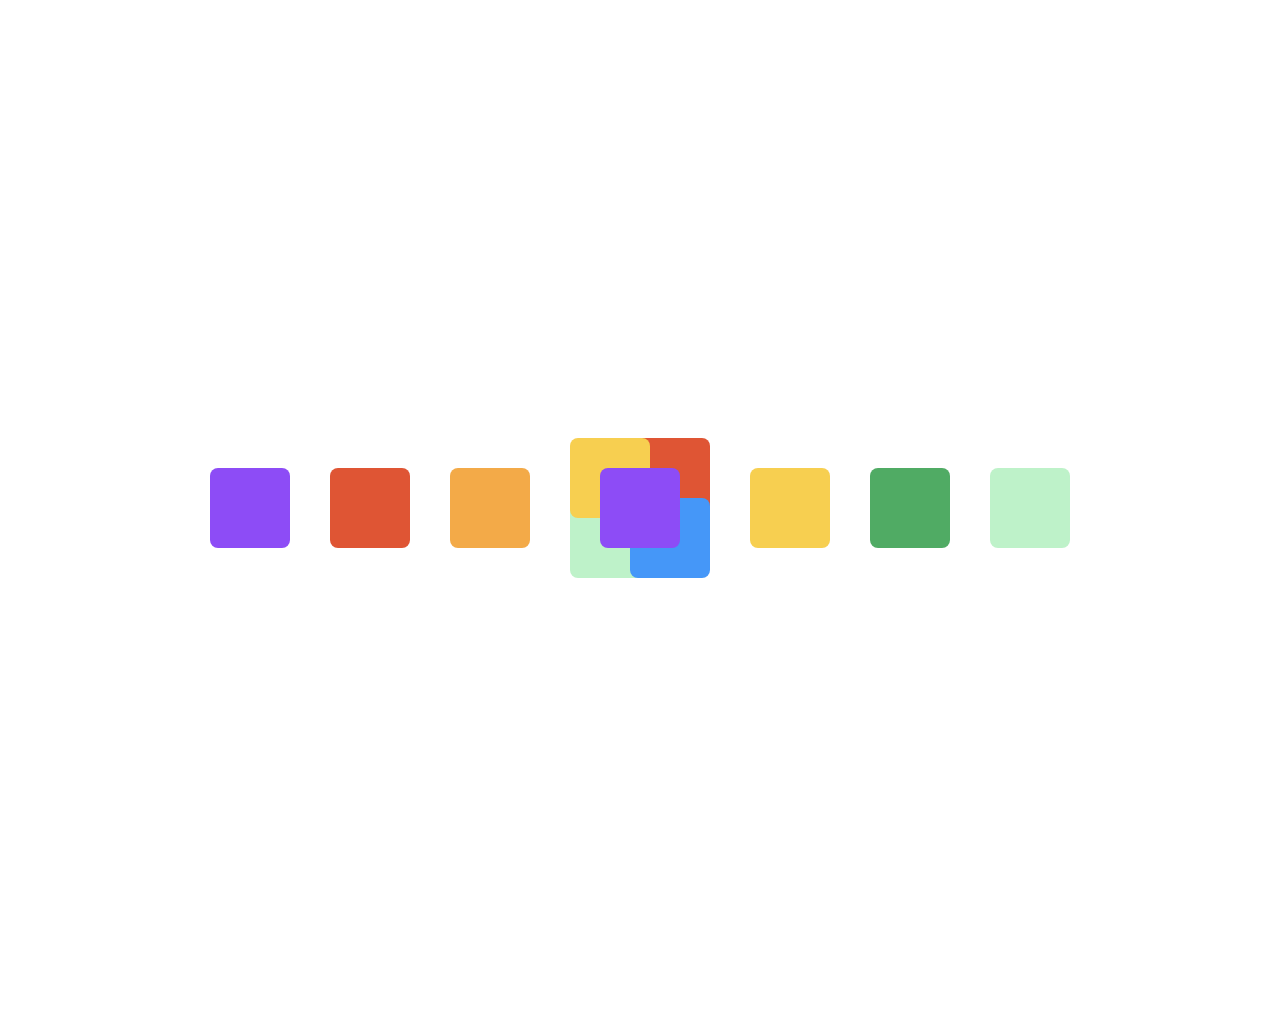
<file: submit 2차/김건우/index.html>
<!DOCTYPE html>
<html lang="en">
<head>
    <meta charset="UTF-8">
    <meta name="viewport" content="width=device-width, initial-scale=1.0">
    <title>Document</title>
    <link rel="stylesheet" href="index.css">
</head>
<body>
    <div class="container">
    <div class="box"></div>
    <div class="box"></div>
    <div class="box"></div>

    <div class="box4">
        <div class="inner-box"></div>
        <div class="inner-box"></div>
        <div class="inner-box"></div>
        <div class="inner-box"></div>
        <div class="inner-box"></div>
    </div>

    <div class="box"></div>
    <div class="box"></div>
    <div class="box"></div>
</body>
</html>
</file>
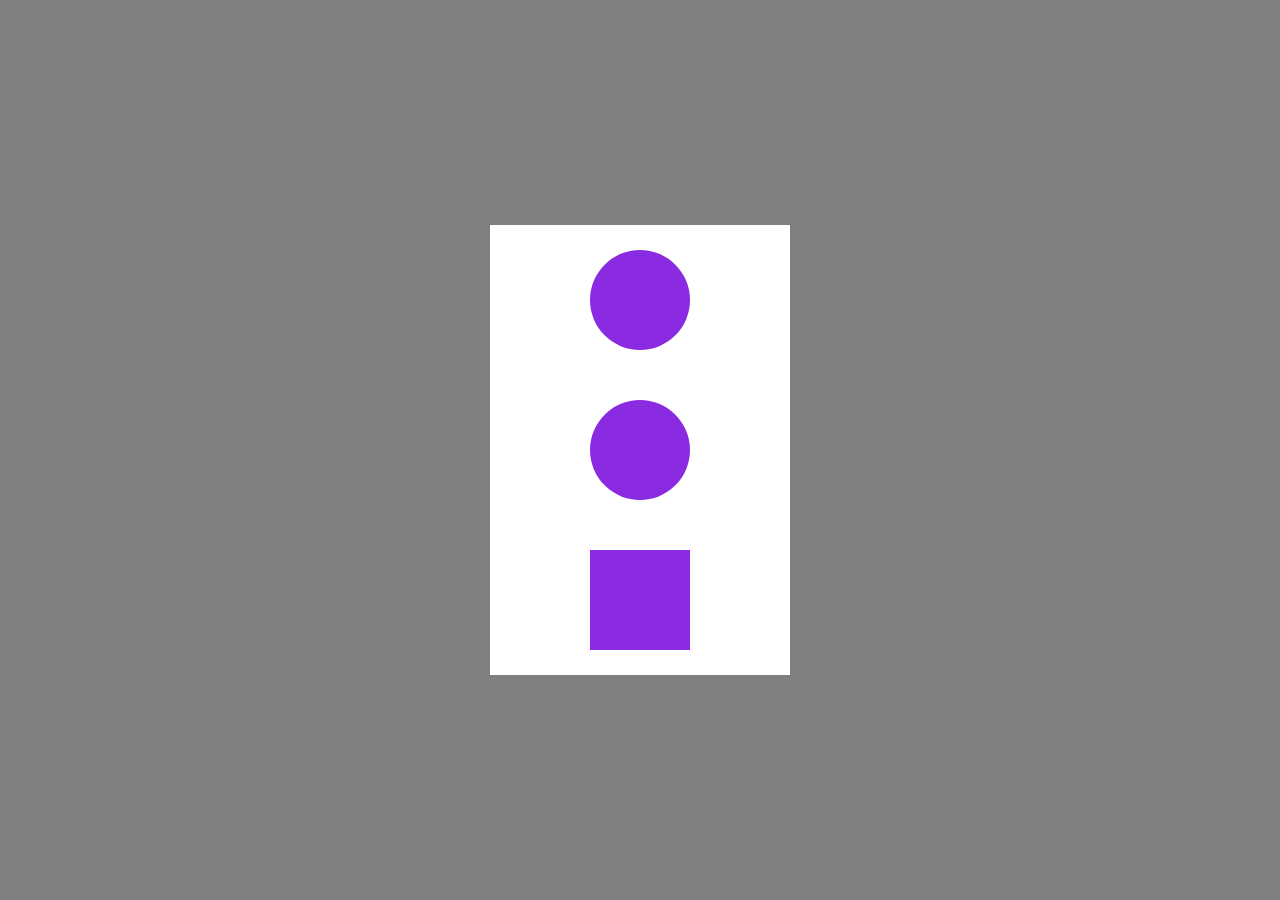
<file: 숙제 제출/손세리/index.html>
<!DOCTYPE html>
<html lang="en">
<head>
    <meta charset="UTF-8">
    <meta name="viewport" content="width=device-width, initial-scale=1.0">
    <title>Document</title>
    <link rel="stylesheet" href="index.css">
</head>
<body>
    <div class="whitebox">
        <div class="circle1"> </div>
        <div class="circle2"> </div>
        <div class="square"> </div>
    </div>
</body>
</html>
</file>
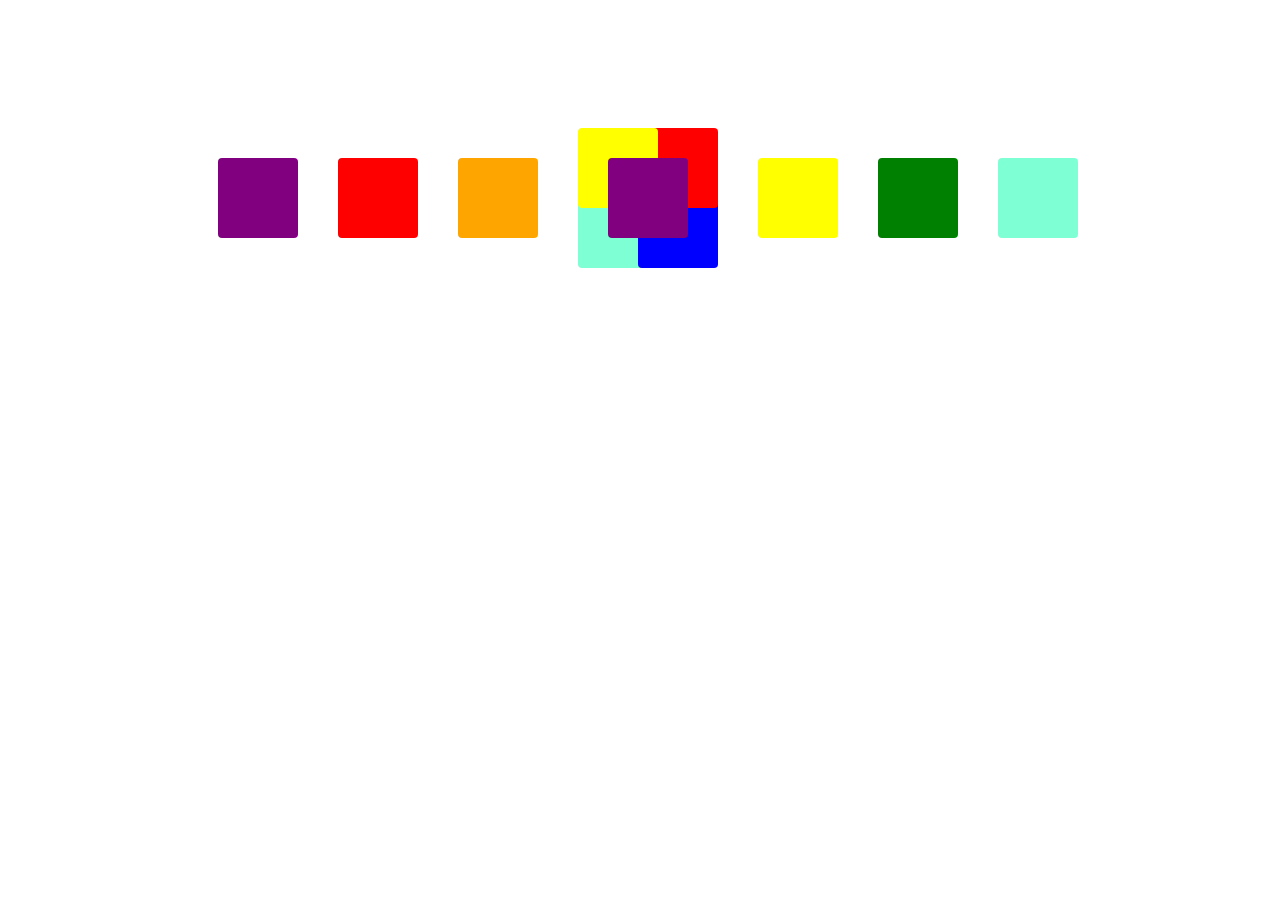
<file: submit 2차/곽수아/html.html>
<!DOCTYPE html>
<html lang="en">
<head>
    <meta charset="UTF-8">
    <meta name="viewport" content="width=device-width, initial-scale=1.0">
    <title>Document</title>
    <link rel="stylesheet" href="css.css">
</head>
<body>
    <div class="container">
        <div class="box"></div>
        <div class="box"></div>
        <div class="box"></div>
        <div class="bigbox">
            <div class="smallbox"></div>
            <div class="smallbox"></div>
            <div class="smallbox"></div>
            <div class="smallbox"></div>
            <div class="smallbox"></div>
        </div>
        <div class="box"></div>
        <div class="box"></div>
        <div class="box"></div>
    </div>
</div>
</body>
</html>
</file>
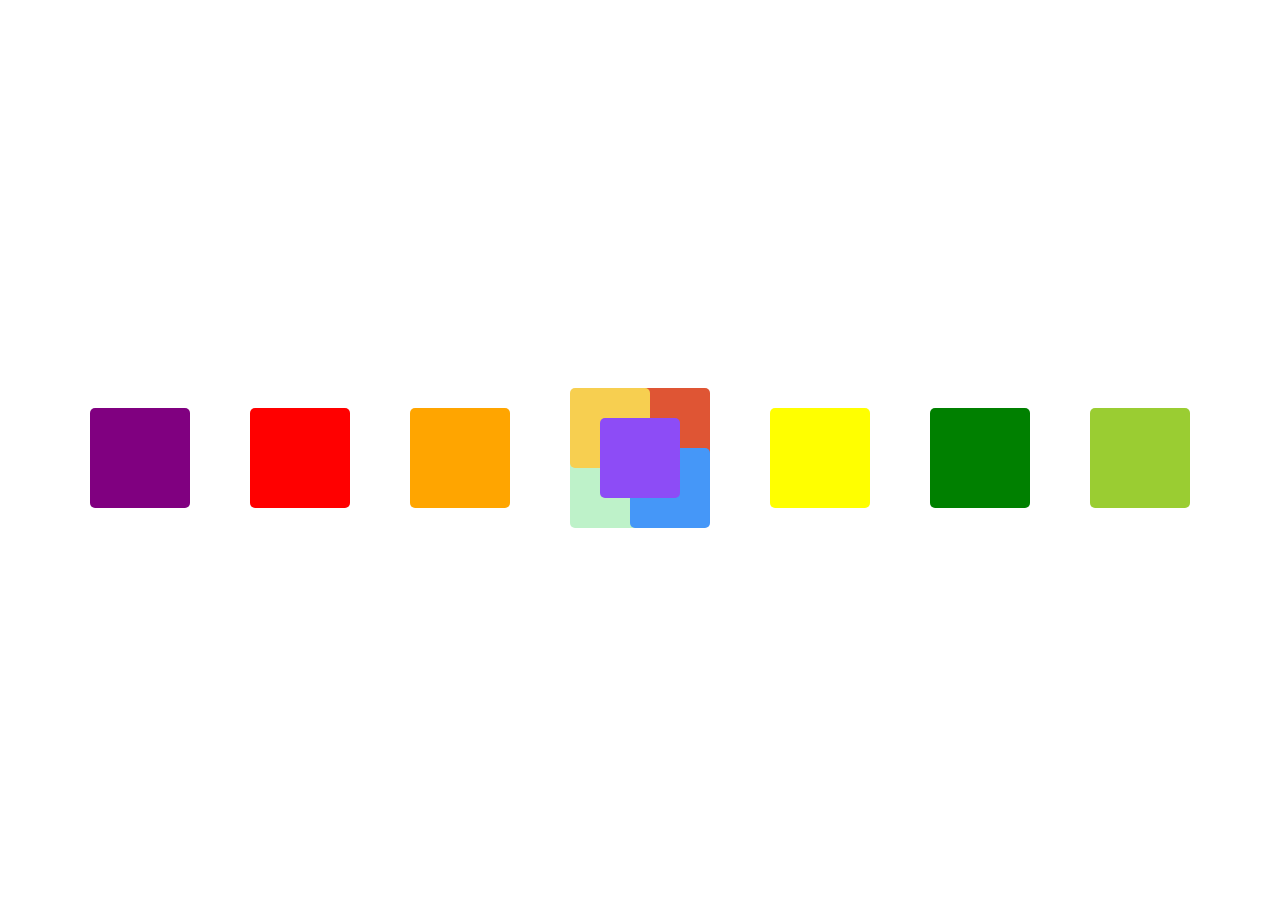
<file: submit 2차/김도율/homework.html>
<!DOCTYPE html>
<html lang="en">
<head>
    <meta charset="UTF-8">
    <meta name="viewport" content="width=device-width, initial-scale=1.0">
    <title>Document</title>
    <link rel="stylesheet" href="homework.css">
</head>
<body>
<div class="container">
    <div class="box"></div>
    <div class="box"></div>
    <div class="box"></div>

    <div class="box4">
        <div class="inner-box"></div>
        <div class="inner-box"></div>
        <div class="inner-box"></div>
        <div class="inner-box"></div>
        <div class="inner-box"></div>
    </div>

    <div class="box"></div>
    <div class="box"></div>
    <div class="box"></div>
</div>
</div>
    
</body>
</html>
</file>
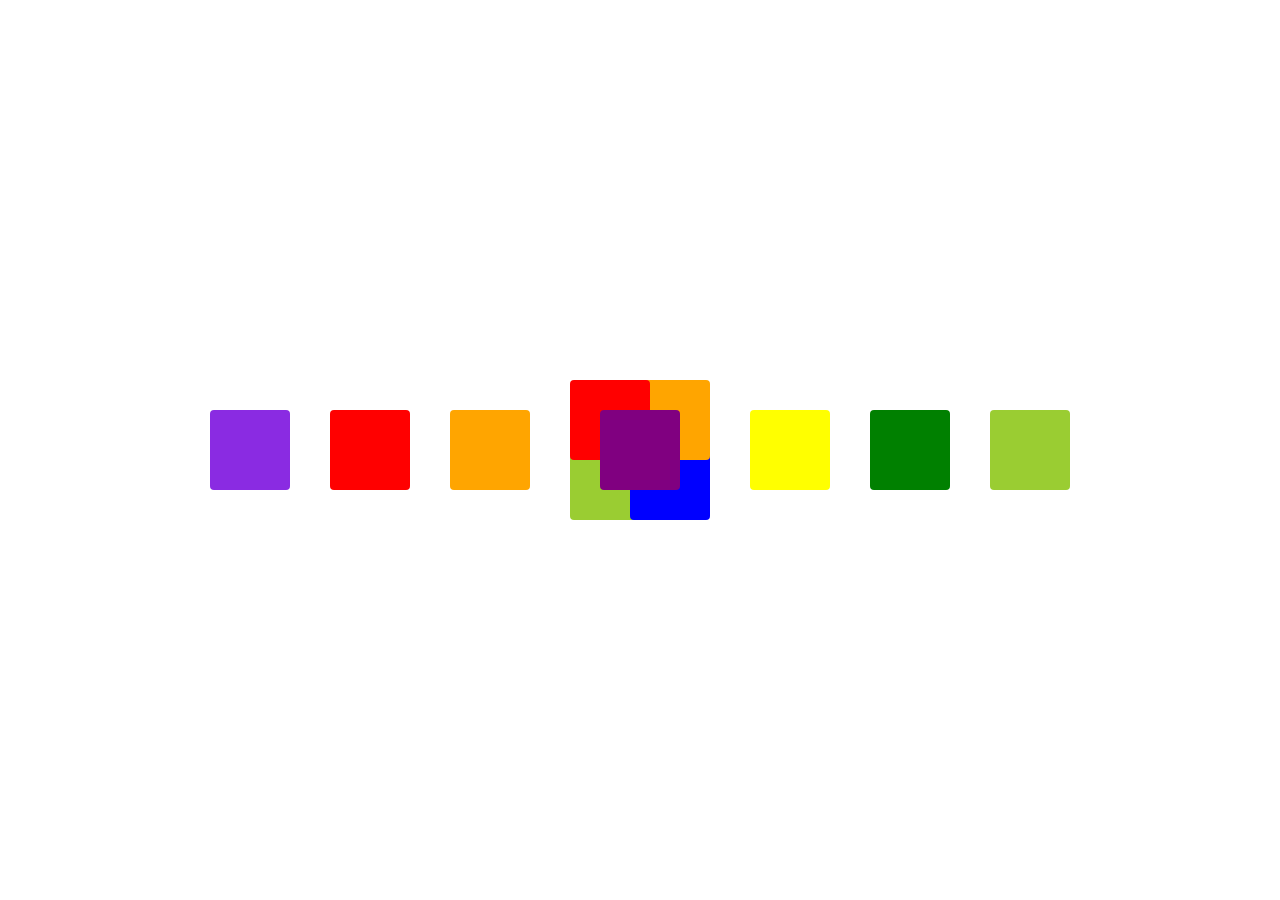
<file: submit 2차/김현지/ideal.html>
<!DOCTYPE html>
<html lang="en">
<head>
    <meta charset="UTF-8">
    <meta name="viewport" content="width=device-width, initial-scale=1.0">
    <title>Document</title>
    <link rel="stylesheet" href="ideal.css">
</head>
<body>
    <div class="ideal">
        <div class="a"></div>
        <div class="b"></div>
        <div class="c"></div>
        <div class="d">
            <div class="co" style="background-color: orange;"></div>
            <div class="co" style="background-color: red;"></div>
            <div class="co" style="background-color: yellowgreen;"></div>
            <div class="co" style="background-color: blue;"></div>
            <div class="co" style="background-color: purple;"></div>
        </div>
        <div class="i"></div>
        <div class="j"></div>
        <div class="k"></div>
    </div>
</body>
</html>
</file>
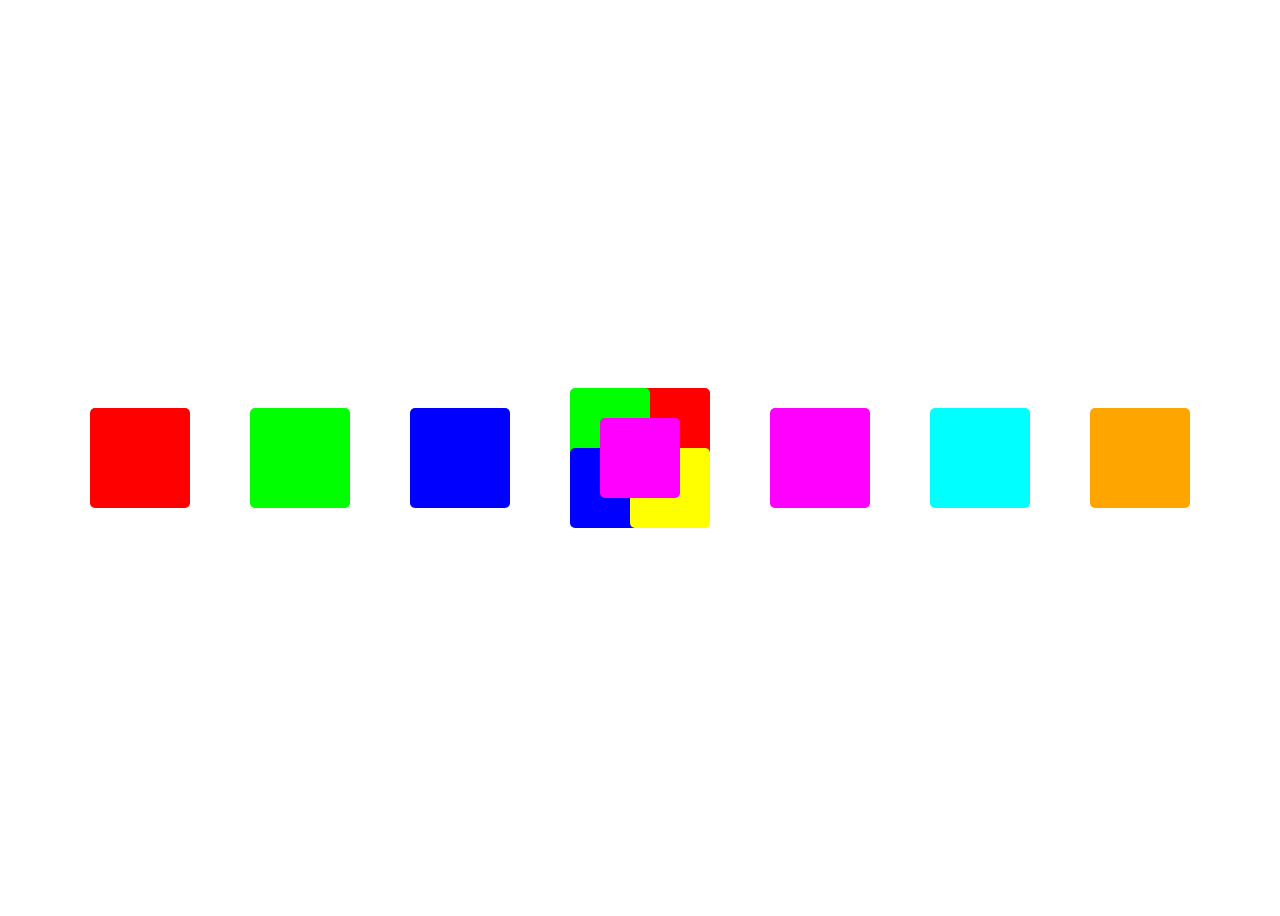
<file: submit 2차/손세리/a.html>
<!DOCTYPE html>
<html lang="en">
<head>
    <meta charset="UTF-8">
    <meta name="viewport" content="width=device-width, initial-scale=1.0">
    <title>Document</title>
    <link rel="stylesheet" href="b.css">
</head>
<body>
    <div class="container">
        <div class="box"></div>
        <div class="box"></div>
        <div class="box"></div>

        <div class="box4">
            <div class="inner-box"></div>
            <div class="inner-box"></div>
            <div class="inner-box"></div>
            <div class="inner-box"></div>
            <div class="inner-box"></div>
        </div>

        <div class="box"></div>
        <div class="box"></div>
        <div class="box"></div>
    </div>
</body>
</html>
</file>
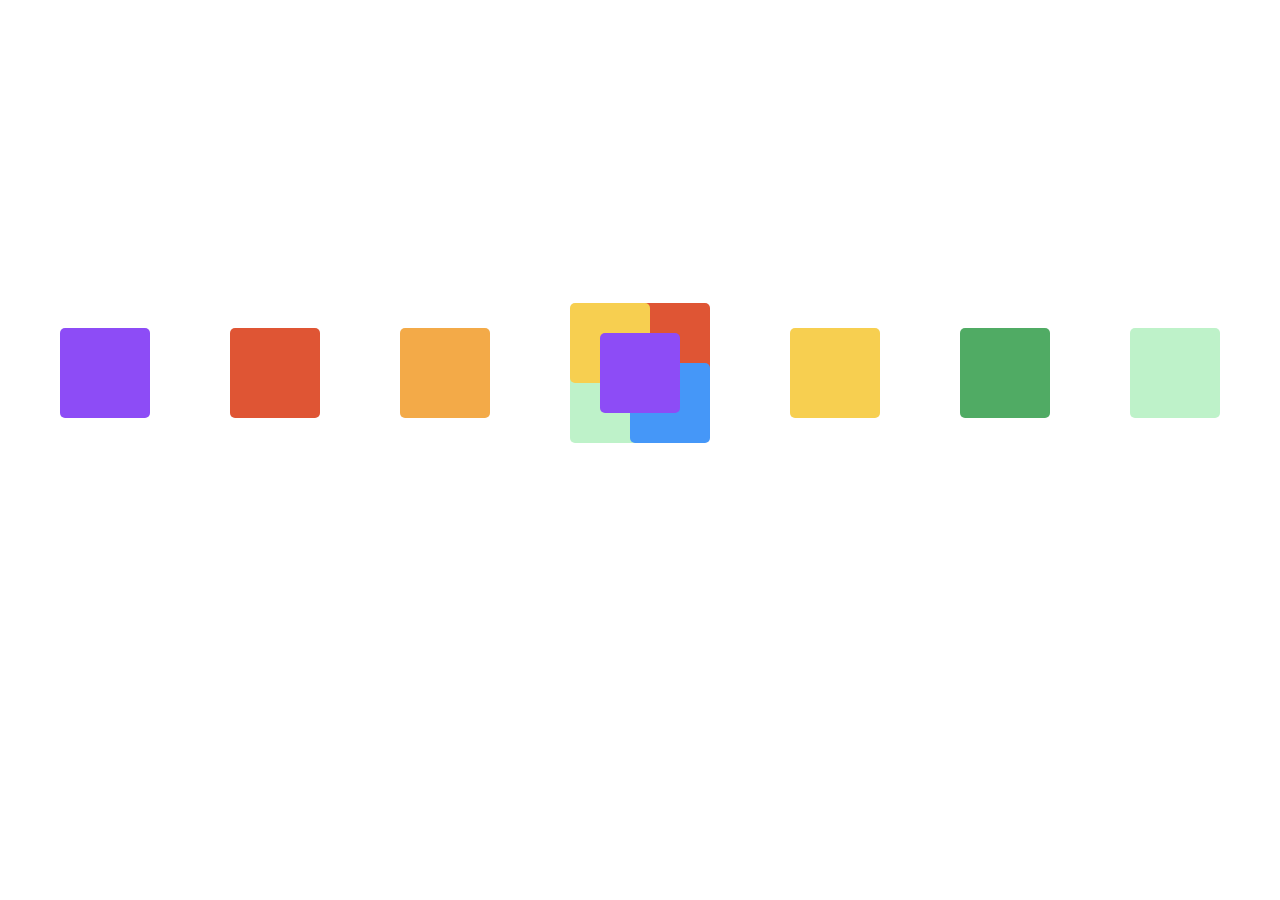
<file: submit 2차/어성재/front.html>
<!DOCTYPE html>
<html lang="en">
<head>
    <meta charset="UTF-8">
    <meta name="viewport" content="width=device-width, initial-scale=1.0">
    <title>Document</title>
    <link rel="stylesheet" href="homework.css">
</head>
<body>
<div class="container">
    <div class="box"></div>
    <div class="box"></div>
    <div class="box"></div>

    <div class="box4">
        <div class="inner-box"></div>
        <div class="inner-box"></div>
        <div class="inner-box"></div>
        <div class="inner-box"></div>
        <div class="inner-box"></div>
    </div>

    <div class="box"></div>
    <div class="box"></div>
    <div class="box"></div>
</div>
</body>
</html>
</file>
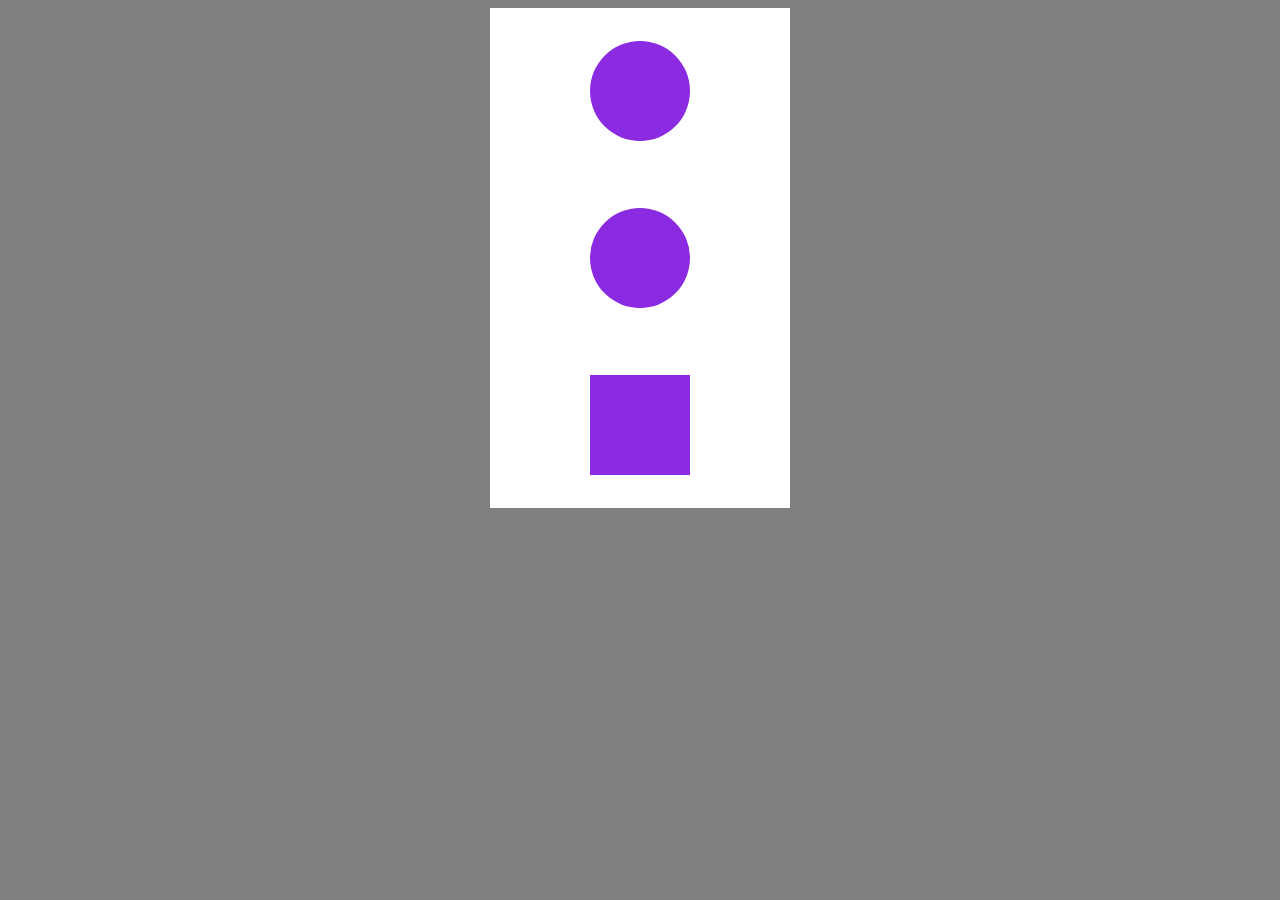
<file: 숙제 제출 1차/곽수아/macaron.html>
<!DOCTYPE html>
<html lang="en">
<head>
    <meta charset="UTF-8">
    <meta name="viewport" content="width=device-width, initial-scale=1.0">
    <title>Document</title>
    <link rel="stylesheet" href="macaron.css">
</head>
<body>
    <div class="whitebox">
        <div class="circle"></div>
        <div class="circle"></div>
        <div class="square"></div>
    </div>
</body>
</html>
</file>
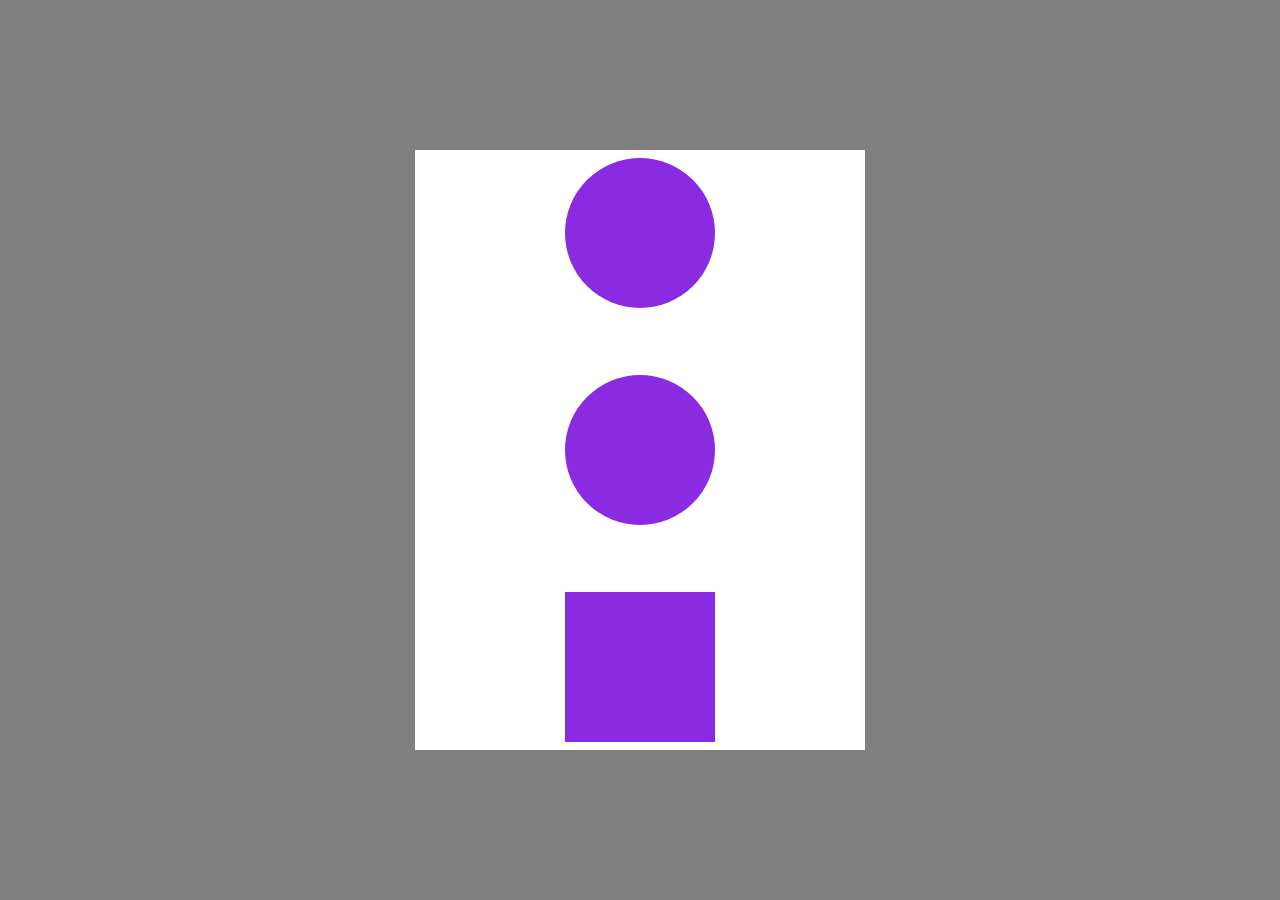
<file: 숙제 제출 1차/김도율/a.html>
<!DOCTYPE html>
<html lang="en">
<head>
    <meta charset="UTF-8">
    <meta name="viewport" content="width=device-width, initial-scale=1.0">
    <title>Document</title>
</head>
<link rel="stylesheet" href="b.css">
<body>
   <div class="container">
        <div class="item"></div>
        <div class="item0"></div>
        <div class="item1"></div>
    </div>
    
</body>
</html>
</file>
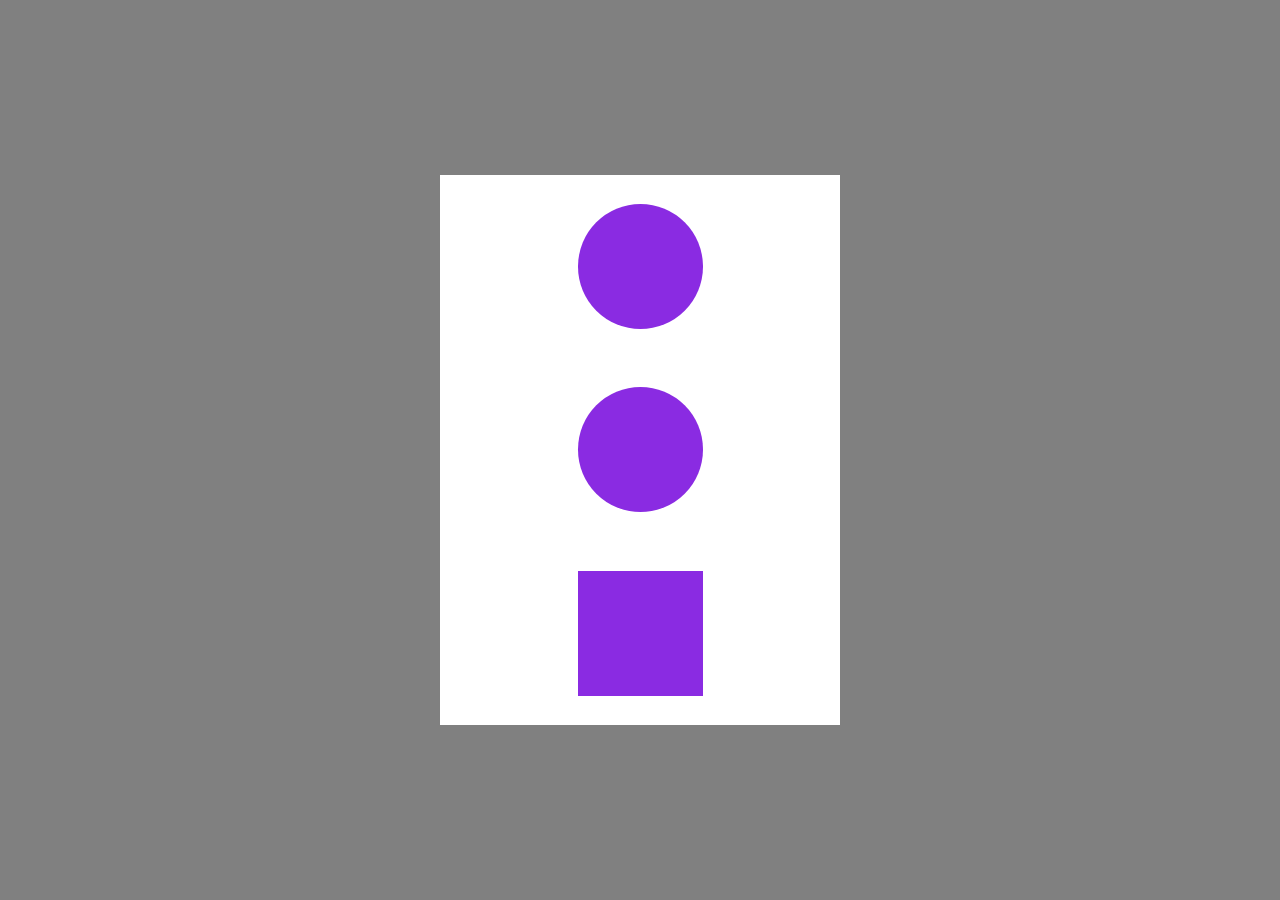
<file: 숙제 제출 1차/김현지/style.html>
<!DOCTYPE html>
<html lang="en">
<head>
    <meta charset="UTF-8">
    <meta name="viewport" content="width=device-width, initial-scale=1.0">
    <title>Document</title>
    <link rel="stylesheet" href="style.css">
</head>
<body>
    <div class="container">
        <p class="circle"></p>
        <p class="circle"></p>
        <p class="square"></p>
    </div>
    
    
</body>
</html>
</file>
<file: submit 2차/김건우/index.css>
.container {
    display: flex;
    align-items: center;
    gap: 40px;
    padding: 50px;
    justify-content: center;
    min-height: 100vh;
}

.box {
    width: 80px;
    height: 80px;
    border-radius: 10%;
}

.box:nth-child(1) {
    background-color: #8D4CF6;
}

.box:nth-child(2) {
    background-color: #DF5534; 
}

.box:nth-child(3) {
    background-color: #F3AA48; 
}

.box:nth-child(5) {
    background-color: #F7CF50;
}

.box:nth-child(6) {
    background-color: #50AB64; 
}

.box:nth-child(7) {
    background-color: #BEF2C9; 
}

.box4 {
    position: relative;
    width: 140px;
    height: 140px;
    border-radius: 10%;
}

.inner-box {
    position: absolute;
    width: 80px;
    height: 80px;
    border-radius: 10%;
}


.inner-box:nth-child(1) {
    top: 0px;
    left: 0px;
    background-color: #F7CF50; 
    z-index: 2;
    border-radius: 10%;
}

.inner-box:nth-child(2) {
    top: 0px;
    left: 60px;
    background-color: #DF5534; 
    z-index: 1;
    border-radius: 10%;
}

.inner-box:nth-child(3) {
    top: 60px;
    left: 0px;
    background-color: #BEF2C9; 
    z-index: 1;
    border-radius: 10%;
}

.inner-box:nth-child(4) {
    top: 60px;
    left: 60px;
    background-color: #4597F8; 
    z-index: 2;
    border-radius: 10%;
}

.inner-box:nth-child(5) {
    top: 30px;
    left: 30px;
    background-color: #8D4CF6; 
    z-index: 3;
    border-radius: 10%;
}
</file>
<file: 숙제 제출/손세리/index.css>
html{
    background-color:gray;
    display:flex;
    height:100vh;
    align-items:center;
    flex-direction:column;
    justify-content:space-around;

}
.whitebox{
    width:300px;
    height:450px;
    background-color:white;
    display:flex;
    align-items:center;
    flex-direction:column;
    justify-content:space-around;
}

.circle1{
    width:100px;
    height:100px;
    border-radius:100%;
    background-color:#8a2be2
}

.circle2{
    width:100px;
    height:100px;
    border-radius:100%;
    background-color:#8a2be2
}

.square{
    width:100px;
    height:100px;
    background-color:#8a2be2
}
</file>
<file: submit 2차/곽수아/css.css>
body{
    width: 100%;
    height: 100%;
}
.container{
    display: flex;
    align-items: center;
    justify-content: center;
    gap: 40px;
    padding: 120px;
}
.box{
    width: 80px;
    height: 80px;
    border-radius: 5%;
}
.box:nth-child(1){background-color: purple;}
.box:nth-child(2){background-color: red;}
.box:nth-child(3){background-color: orange;}
.box:nth-child(5){background-color: yellow;}
.box:nth-child(6){background-color: green;}
.box:nth-child(7){background-color: aquamarine;}
.bigbox{
    position: relative;
    width: 140px;
    height: 140px;
    border-radius: 5%;
}
.smallbox{
    position: absolute;
    width: 80px;
    height: 80px;
    border-radius: 5%;
}
.smallbox:nth-child(1){top: 30px;  left: 30px; background-color: purple; z-index: 5;}
.smallbox:nth-child(2){top: 0px;  left: 0px; background-color: yellow; z-index: 4;}
.smallbox:nth-child(3){top: 0px;  left: 60px; background-color: red; z-index: 3;}
.smallbox:nth-child(4){top: 60px;  left: 60px; background-color: blue; z-index: 2;}
.smallbox:nth-child(5){top: 60px;  left: 0px; background-color: aquamarine; z-index: 1;}
</file>
<file: submit 2차/김도율/homework.css>
.container{
    display: flex;
    justify-content: center;
    align-items: center;
    gap: 60px;
    height: 100vh;
}
.container .box{
    width:  100px;
    height: 100px;
                                          ;
}
.container .box:nth-child(1){
    background-color: purple;
    border-radius: 5px;
}
.container .box:nth-child(2){
    background-color: red;
    border-radius: 5px;
}
.container .box:nth-child(3){
    background-color: orange;
    border-radius: 5px;
}
.container .box:nth-child(4){
    background-color: purple;
    border-radius: 5px;
}
.container .box:nth-child(5){
    background-color: yellow;
    border-radius: 5px;
}
.container .box:nth-child(6){
    background-color: green;
    border-radius: 5px;
}
.container .box:nth-child(7){
    background-color: yellowgreen;
    border-radius: 5px;
}
.box4 {
    position: relative;
    width: 140px;
    height: 140px;
    border-radius: 5px;
}
.inner-box {
    position: absolute;
    width: 80px;
    height: 80px;
    border-radius: 5px;
}
.box {
    width: 80px;
    height: 80px;
    border-radius: 5px;
}

.inner-box:nth-child(1) { top: 0px;  left: 0px;  background-color: #F7CF50; z-index: 2; } 
.inner-box:nth-child(2) { top: 0px;  left: 60px; background-color: #DF5534; z-index: 1; }
.inner-box:nth-child(3) { top: 60px; left: 0px;  background-color: #BEF2C9; z-index: 1; } 
.inner-box:nth-child(4) { top: 60px; left: 60px; background-color: #4597F8; z-index: 2; }
.inner-box:nth-child(5) { top: 30px; left: 30px; background-color: #8D4CF6; z-index: 3; }
</file>
<file: submit 2차/김현지/ideal.css>
html{
    display: flex;
    flex-direction: row;
    justify-content: center;
    align-items: center;
    height: 100%;
}

.ideal{
    display: flex;
    justify-content: center;
    align-items: center;
    height: 100%;
    gap: 40px;
    padding: 50px;
}

.a{
    background-color:blueviolet;
    border-radius: 5%;
    height: 80px;
    width: 80px;
}

.b{
    background-color: red;
    border-radius: 5%;
    height: 80px;
    width: 80px;
}

.c{
    background-color: orange;
    border-radius: 5%;
    height: 80px;
    width: 80px;
}

.i{
    background-color: yellow;
    border-radius: 5%;
    height: 80px;
    width: 80px;
}

.j{
    background-color: green;
    border-radius: 5%;
    height: 80px;
    width: 80px;
}

.k{
    background-color: yellowgreen;
    border-radius: 5%;
    height: 80px;
    width: 80px;
}

.co{
    height: auto;
    width: auto;
    border-radius: 5%;
}

.co:nth-child(1){
    height: 80px;
    width: 80px;
    position: absolute;
    z-index:2;
    top: 0;
    right: 0;
}

.co:nth-child(2){
    height: 80px;
    width: 80px;
    position: absolute;
    z-index: 2;
    top: 0;
    left: 0;
}

.co:nth-child(3){
    height: 80px;
    width: 80px;
    position: absolute;
    z-index: 1;
    bottom: 0;
    left: 0;
}

.co:nth-child(4){
    height: 80px;
    width: 80px;
    position: absolute;
    z-index: 1;
    bottom: 0;
    right: 0;
}

.co:nth-child(5){
    height: 80px;
    width: 80px;
    position: absolute;
    z-index: 3;
    top: 30px;
    left: 30px;
}

.d{
    position: relative;
    width: 140px;
    height: 140px;
}
</file>
<file: submit 2차/손세리/b.css>
.container {
    display: flex;
    justify-content: center;
    align-items: center;
    gap: 60px;
    height: 100vh;
}
.container .box {
    width: 100px;
    height: 100px;
    border-radius: 5px;
}

.box:nth-child(1) {
    background-color: #ff0000;
}
.box:nth-child(2) {
    background-color: #00ff00;
}
.box:nth-child(3) {
    background-color: #0000ff;
}
.box:nth-child(4) {
    background-color: #ffff00;
}
.box:nth-child(5) {
    background-color: #ff00ff;
}
.box:nth-child(6) {
    background-color: #00ffff;
}
.box:nth-child(7) {
    background-color: #ffa500;
}

.box4 {
    position: relative;
    width: 140px;
    height: 140px;
}

.inner-box {
    position: absolute;
    width: 80px;
    height: 80px;
}

.box {
    width: 80px;
    height: 80px;
}

.inner-box:nth-child(1) {
    background-color: #ff0000;
    top: 0;
    right: 0;
    z-index: 1;
    border-radius: 5px;
}
.inner-box:nth-child(2) {
    background-color: #00ff00;
    top: 0;
    left: 0;
    z-index: 2;
    border-radius: 5px;
}
.inner-box:nth-child(3) {
    background-color: #0000ff;
    bottom: 0;
    left: 0;
    z-index: 3;
    border-radius: 5px;
}
.inner-box:nth-child(4) {
    background-color: #ffff00;
    bottom: 0;
    right: 0;
    z-index: 4;
    border-radius: 5px;
}
.inner-box:nth-child(5) {
    background-color: #ff00ff;
    top: 30px;
    left: 30px;
    z-index: 5;
    border-radius: 5px;
}
</file>
<file: submit 2차/어성재/homework.css>
.container {
    display: flex;
    justify-content: center;
    align-items: center;
    gap: 80px;
    padding: 50px;
    height: 70svh
}
.box {
    width: 90px;
    height: 90px;
    border-radius: 5px;
  }

.box:nth-child(1) { background-color: #8D4CF6; }
.box:nth-child(2) { background-color: #DF5534; } 
.box:nth-child(3) { background-color: #F3AA48; }
.box:nth-child(5) { background-color: #F7CF50; } 
.box:nth-child(6) { background-color: #50AB64; } 
.box:nth-child(7) { background-color: #BEF2C9; } 
.box4 {
    position: relative;
    width: 140px;
    height: 140px;
    border-radius: 5px;
  }
.inner-box {
    position: absolute;
    width: 80px;
    height: 80px;
    border-radius: 5px;
  }
.inner-box:nth-child(1) { top: 0px;  left: 0px;  background-color: #F7CF50; z-index: 2; }
.inner-box:nth-child(2) { top: 0px;  left: 60px; background-color: #DF5534; z-index: 1; }
.inner-box:nth-child(3) { top: 60px; left: 0px;  background-color: #BEF2C9; z-index: 1; }
.inner-box:nth-child(4) { top: 60px; left: 60px; background-color: #4597F8; z-index: 2; }
.inner-box:nth-child(5) { top: 30px; left: 30px; background-color: #8D4CF6; z-index: 3; }
</file>
<file: 숙제 제출 1차/곽수아/macaron.css>
html{
    background-color: grey;

    display: flex;
    flex-direction: column;
    align-items: center;
    justify-content: space-around;
}

.whitebox{
    width: 300px;
    height: 500px;
    background-color: white;

    display: flex;
    flex-direction: column;
    align-items: center;
    justify-content: space-around;
}

.circle{
    width: 100px;
    height: 100px;
    background-color: #8a2be2;
    border-radius: 100%;
}

.square{
    width: 100px;
    height: 100px;
    background-color: #8a2be2;
}
</file>
<file: 숙제 제출 1차/김도율/b.css>
html{
    display: flex;
    background-color: gray;
    align-items: center;
    height: 100vh;
    justify-content: center;
}
.container{
    display: flex;
    align-items: center;
    flex-direction: column;
    background-color: white;
    width: 450px;
    height: 600px;
    gap: 50px;
    justify-content: space-around;
    
 }
 .item{
    border-radius: 100px;
    width: 150px;
    height: 150px;
    background-color: #8a2be2;
} .item0{
    border-radius: 100px;
    width: 150px;
    height: 150px;
    background-color: #8a2be2;
}
 .item1{
    border-radius: 0px;
    width: 150px;
    height: 150px;
    background-color: #8a2be2;
 }
</file>
<file: 숙제 제출 1차/김현지/style.css>
.circle{
    border-radius: 100%;
    background-color: #8a2be2;
    width: 125px;
    height: 125px;
}


.square{
    width: 125px;
    height: 125px;
    background-color: #8a2be2;
}

html{
    display: flex;
    flex-direction: column;
    justify-content:center;
    align-items: center;
    background-color: gray;
    height: 100vh;
}

.container{
    background-color: white;
    width: 400px;
    height: 550px;
    display: flex;
    flex-direction: column;
    align-items: center;
    justify-content: space-around;
}
</file>
